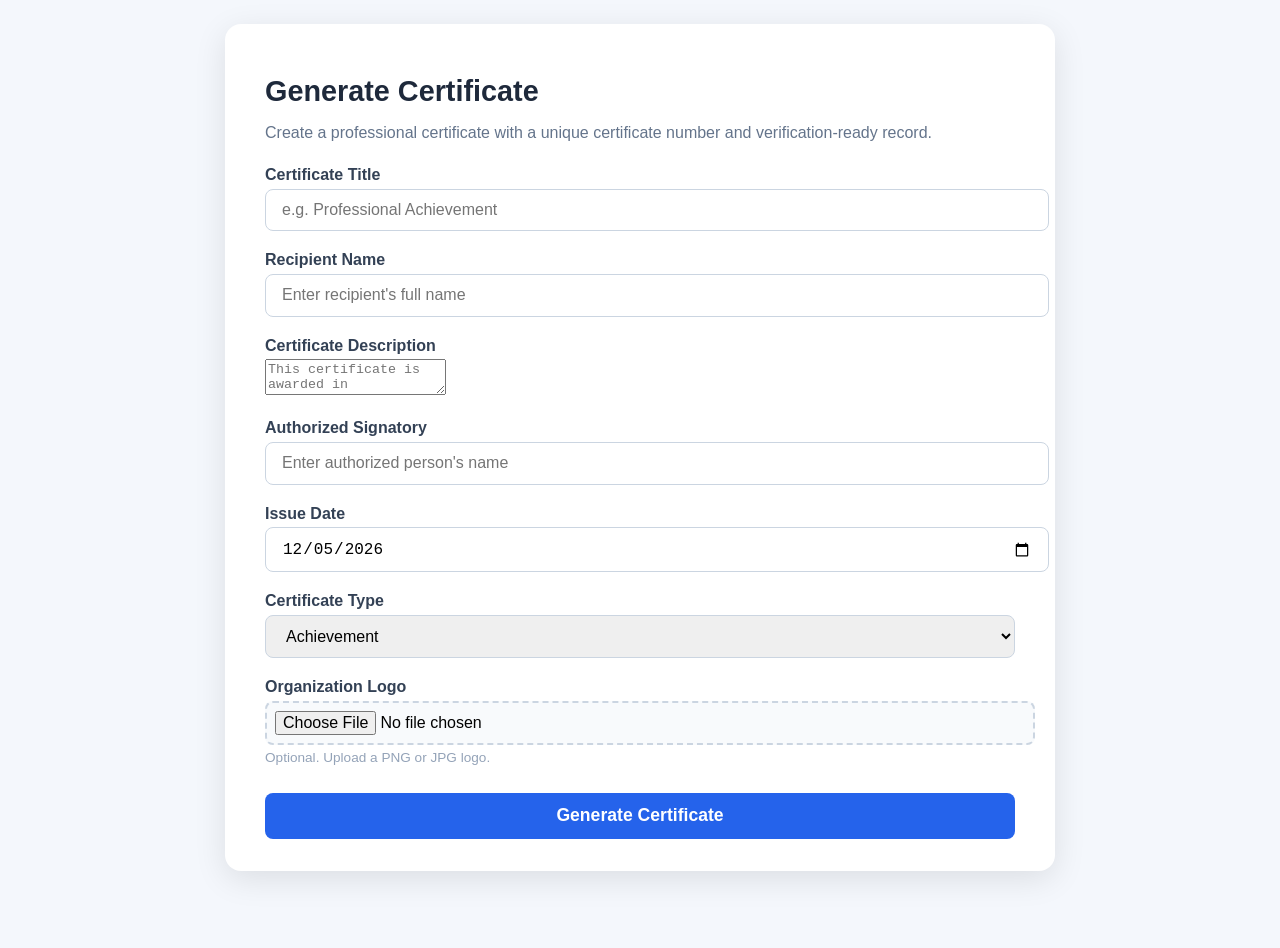
<file: certificate -generator.html>
<!DOCTYPE html>
<html lang="en">
<head>
    <meta charset="UTF-8">
    <meta name="viewport" content="width=device-width, initial-scale=1.0">

    <title>Generate Certificate | CertificateHub</title>

    <link rel="stylesheet" href="style.css">
</head>

<body>

<div class="container">

    <h1>Generate Certificate</h1>

    <p>
        Create a professional certificate with a unique certificate number
        and verification-ready record.
    </p>

    <form id="certificateForm">

        <div class="form-group">
            <label for="certificateTitle">Certificate Title</label>
            <input
                type="text"
                id="certificateTitle"
                placeholder="e.g. Professional Achievement"
                required
            >
        </div>

        <div class="form-group">
            <label for="recipientName">Recipient Name</label>
            <input
                type="text"
                id="recipientName"
                placeholder="Enter recipient's full name"
                required
            >
        </div>

        <div class="form-group">
            <label for="description">Certificate Description</label>
            <textarea
                id="description"
                placeholder="This certificate is awarded in recognition of..."
                required
            ></textarea>
        </div>

        <div class="form-group">
            <label for="issuerName">Authorized Signatory</label>
            <input
                type="text"
                id="issuerName"
                placeholder="Enter authorized person's name"
                required
            >
        </div>

        <div class="form-group">
            <label for="issueDate">Issue Date</label>
            <input
                type="date"
                id="issueDate"
                required
            >
        </div>

        <div class="form-group">
            <label for="certificateType">Certificate Type</label>

            <select id="certificateType">
                <option value="Achievement">Achievement</option>
                <option value="Completion">Completion</option>
                <option value="Participation">Participation</option>
                <option value="Excellence">Excellence</option>
            </select>
        </div>

        <div class="form-group">
            <label for="logoUpload">Organization Logo</label>
            <input
                type="file"
                id="logoUpload"
                accept="image/*"
            >

            <small>
                Optional. Upload a PNG or JPG logo.
            </small>
        </div>

        <button type="submit">
            Generate Certificate
        </button>

    </form>

    <section id="previewArea" style="display:none;">

        <h2>Certificate Preview</h2>

        <div id="certificatePreview">

            <div
                class="certificate"
                id="certificate"
                style="
                    width:100%;
                    max-width:900px;
                    min-height:620px;
                    margin:auto;
                    padding:60px;
                    display:flex;
                    flex-direction:column;
                    align-items:center;
                    justify-content:center;
                    text-align:center;
                "
            >

                <div
                    id="certificateLogo"
                    style="
                        width:90px;
                        height:90px;
                        margin-bottom:18px;
                        display:none;
                    "
                ></div>

                <div
                    style="
                        font-family:'Inter',sans-serif;
                        color:#8A7239;
                        font-size:13px;
                        letter-spacing:4px;
                        font-weight:600;
                        margin-bottom:12px;
                    "
                >
                    CERTIFICATEHUB
                </div>

                <div
                    style="
                        font-family:'Inter',sans-serif;
                        color:#7A2331;
                        font-size:12px;
                        font-weight:600;
                        letter-spacing:3px;
                        margin-bottom:20px;
                    "
                >
                    VERIFIED
                </div>

                <div
                    id="previewType"
                    style="
                        font-family:'Fraunces',serif;
                        color:#101B2D;
                        font-size:15px;
                        letter-spacing:2px;
                        margin-bottom:8px;
                        text-transform:uppercase;
                    "
                >
                    CERTIFICATE OF ACHIEVEMENT
                </div>

                <h2
                    id="previewTitle"
                    style="
                        font-family:'Fraunces',serif;
                        color:#101B2D;
                        font-size:38px;
                        font-weight:500;
                        margin:0 0 22px;
                    "
                >
                    Professional Achievement
                </h2>

                <div
                    style="
                        color:#5C6478;
                        font-family:'Inter',sans-serif;
                        font-size:13px;
                        margin-bottom:8px;
                    "
                >
                    This certificate is proudly presented to
                </div>

                <div
                    id="previewRecipient"
                    style="
                        font-family:'Fraunces',serif;
                        font-size:34px;
                        font-style:italic;
                        color:#101B2D;
                        border-bottom:1px solid #8A7239;
                        padding:0 30px 8px;
                        margin-bottom:20px;
                    "
                >
                    Your Recipient Name
                </div>

                <p
                    id="previewDescription"
                    style="
                        max-width:650px;
                        color:#5C6478;
                        font-family:'Inter',sans-serif;
                        font-size:14px;
                        line-height:1.7;
                        margin-bottom:35px;
                    "
                >
                    This certificate is awarded in recognition of outstanding achievement.
                </p>

                <div
                    style="
                        width:100%;
                        display:flex;
                        justify-content:space-between;
                        align-items:flex-end;
                        gap:30px;
                        margin-top:10px;
                    "
                >

                    <div style="text-align:center;">
                        <div
                            id="previewSignature"
                            class="signature-name"
                        >
                            Authorized Signature
                        </div>

                        <div class="signature-line"></div>

                        <div class="signature-title">
                            Authorized Signature
                        </div>
                    </div>

                    <div
                        style="
                            width:75px;
                            height:75px;
                            border-radius:50%;
                            background:#7A2331;
                            color:#F6F1E4;
                            border:4px double #C6A15B;
                            display:flex;
                            align-items:center;
                            justify-content:center;
                            text-align:center;
                            font-family:'Fraunces',serif;
                            font-size:13px;
                            line-height:1.1;
                        "
                    >
                        CH<br>
                        <span style="font-size:9px;">2026</span>
                    </div>

                    <div style="text-align:center;">
                        <div
                            id="previewNumber"
                            style="
                                font-family:'Inter',sans-serif;
                                font-size:12px;
                                font-weight:600;
                                color:#101B2D;
                                margin-bottom:6px;
                            "
                        >
                            CH-2026-001
                        </div>

                        <div
                            id="previewDate"
                            style="
                                font-family:'Inter',sans-serif;
                                font-size:11px;
                                color:#5C6478;
                            "
                        >
                            2026
                        </div>
                    </div>

                </div>

            </div>

        </div>

        <button
            type="button"
            class="printBtn"
            onclick="window.print()"
        >
            Print / Save as PDF
        </button>

    </section>

</div>

<script>
    const form = document.getElementById("certificateForm");

    const previewArea = document.getElementById("previewArea");

    const previewTitle = document.getElementById("previewTitle");
    const previewRecipient = document.getElementById("previewRecipient");
    const previewDescription = document.getElementById("previewDescription");
    const previewSignature = document.getElementById("previewSignature");
    const previewDate = document.getElementById("previewDate");
    const previewType = document.getElementById("previewType");
    const previewNumber = document.getElementById("previewNumber");

    const logoUpload = document.getElementById("logoUpload");
    const certificateLogo = document.getElementById("certificateLogo");

    document.getElementById("issueDate").value =
        new Date().toISOString().split("T")[0];

    form.addEventListener("submit", function(event) {

        event.preventDefault();

        const title =
            document.getElementById("certificateTitle").value.trim();

        const recipient =
            document.getElementById("recipientName").value.trim();

        const description =
            document.getElementById("description").value.trim();

        const issuer =
            document.getElementById("issuerName").value.trim();

        const date =
            document.getElementById("issueDate").value;

        const type =
            document.getElementById("certificateType").value;

        previewTitle.textContent =
            title || "Professional Achievement";

        previewRecipient.textContent =
            recipient || "Your Recipient Name";

        previewDescription.textContent =
            description ||
            "This certificate is awarded in recognition of outstanding achievement.";

        previewSignature.textContent =
            issuer || "Authorized Signature";

        previewType.textContent =
            "CERTIFICATE OF " + type.toUpperCase();

        if (date) {
            const formattedDate =
                new Date(date + "T00:00:00").toLocaleDateString(
                    "en-US",
                    {
                        year: "numeric",
                        month: "long",
                        day: "numeric"
                    }
                );

            previewDate.textContent = formattedDate;
        }

        const year =
            date
                ? new Date(date + "T00:00:00").getFullYear()
                : new Date().getFullYear();

        const randomNumber =
            Math.floor(100 + Math.random() * 900);

        previewNumber.textContent =
            "CH-" + year + "-" + randomNumber;

        previewArea.style.display = "block";

        previewArea.scrollIntoView({
            behavior: "smooth",
            block: "start"
        });
    });

    logoUpload.addEventListener("change", function() {

        const file = this.files[0];

        if (!file) {
            certificateLogo.style.display = "none";
            certificateLogo.innerHTML = "";
            return;
        }

        const reader = new FileReader();

        reader.onload = function(event) {

            certificateLogo.style.display = "block";

            certificateLogo.innerHTML = `
                <img
                    src="${event.target.result}"
                    alt="Organization logo"
                    style="
                        width:90px;
                        height:90px;
                        object-fit:contain;
                    "
                >
            `;
        };

        reader.readAsDataURL(file);
    });
</script>

</body>
</html>
</file>
<file: style.css>
{
margin: 0;
padding: 0;
box-sizing: border-box;
}


body {
font-family: "Segoe UI", Tahoma, Geneva, Verdana, sans-serif;
background: #f4f7fc;
display: flex;
justify-content: center;
align-items: flex-start;
min-height: 100vh;
padding: 1rem;
}

.container {
background: white;
max-width: 750px;
width: 100%;
padding: 2rem 2.5rem;
border-radius: 16px;
box-shadow: 0 8px 32px rgba(0, 0, 0, 0.1);
}

h1 {
font-size: 1.8rem;
color: #1e293b;
margin-bottom: 0.25rem;
}

p {
color: #64748b;
margin-bottom: 1.5rem;
}

.form-group {
margin-bottom: 1.25rem;
}

label {
display: block;
font-weight: 600;
margin-bottom: 0.3rem;
color: #334155;
}

input,
select {
width: 100%;
padding: 0.7rem 1rem;
border: 1px solid #cbd5e1;
border-radius: 8px;
font-size: 1rem;
}

input:focus,
select:focus {
outline: none;
border-color: #3b82f6;
}

input[type="file"] {
padding: 0.5rem;
border: 2px dashed #cbd5e1;
background: #f8fafc;
cursor: pointer;
}

button {
width: 100%;
padding: 0.8rem;
background: #2563eb;
color: white;
font-size: 1.1rem;
font-weight: 600;
border: none;
border-radius: 8px;
cursor: pointer;
margin-top: 0.5rem;
}

button:hover {
background: #1d4ed8;
}

small {
display: block;
margin-top: 0.3rem;
color: #94a3b8;
font-size: 0.85rem;
}

#previewArea {
margin-top: 2rem;
width: 100%;
overflow-x: auto;
}

#previewArea h2 {
color: #1e293b;
border-bottom: 3px solid #2563eb;
padding-bottom: 0.5rem;
margin-bottom: 1.5rem;
display: inline-block;
}

footer {
display: none !important;
}

/* ==========================================
MOBILE
========================================== */

@media (max-width: 500px) {

.container {  
    padding: 1.5rem;  
}  

h1 {  
    font-size: 1.3rem;  
}  

button {  
    font-size: 1rem;  
}

}

/* ==========================================
CERTIFICATE PDF PRINTING
LANDSCAPE — ONE PAGE
========================================== */

@page {
size: A4 landscape;
margin: 0;
}

@media print {

html,  
body {  
    width: 297mm !important;  
    height: 210mm !important;  
    margin: 0 !important;  
    padding: 0 !important;  
    background: white !important;  
}  

body {  
    display: block !important;  
}  

body * {  
    visibility: hidden !important;  
}  

#previewArea,  
#previewArea * {  
    visibility: visible !important;  
}  

#previewArea {  
    position: absolute !important;  
    left: 0 !important;  
    top: 0 !important;  
    width: 297mm !important;  
    height: 210mm !important;  
    margin: 0 !important;  
    padding: 0 !important;  
    overflow: hidden !important;  
}  

#previewArea h2 {  
    display: none !important;  
}  

#certificatePreview {  
    position: absolute !important;  
    left: 0 !important;  
    top: 0 !important;  
    width: 297mm !important;  
    height: 210mm !important;  
    margin: 0 !important;  
    padding: 0 !important;  
    overflow: hidden !important;  
}  

#certificatePreview .certificate {  
    position: absolute !important;  
    left: 0 !important;  
    top: 0 !important;  

    width: 297mm !important;  
    height: 210mm !important;  

    max-width: none !important;  
    min-height: 0 !important;  

    margin: 0 !important;  

    transform: none !important;  

    page-break-before: avoid !important;  
    page-break-after: avoid !important;  
    page-break-inside: avoid !important;  

    overflow: hidden !important;  
}  

#certificatePreview .printBtn {  
    display: none !important;  
    visibility: hidden !important;  
}  

footer {  
    display: none !important;  
}

}

/* ==========================================
PROFESSIONAL SIGNATURE
========================================== */

.signature-name {
font-family: "Brush Script MT", "Segoe Script", cursive;
font-size: 1.8rem;
font-style: italic;
color: #1e293b;
margin-bottom: 5px;
}

.signature-line {
width: 180px;
border-top: 1px solid #334155;
margin: 0 auto 6px;
}

.signature-title {
font-size: 0.8rem;
color: #64748b;
text-transform: uppercase;
letter-spacing: 1px;
}
/* =========================================
RULES & POLICIES
========================================= */

.policy-section {
margin-bottom: 35px;
}

.policy-card {
width: 100%;
display: flex;
align-items: center;
gap: 15px;

padding: 18px 20px;

background: #111827;
color: white;

border: 1px solid rgba(255,255,255,0.08);
border-radius: 14px;

cursor: pointer;
text-align: left;

box-shadow:
0 5px 20px rgba(0,0,0,0.15);

transition:
transform 0.2s,
box-shadow 0.2s;
}

.policy-card:hover {
transform: translateY(-2px);

box-shadow:
0 8px 25px rgba(0,0,0,0.22);
}

.policy-icon {
width: 48px;
height: 48px;

display: flex;
align-items: center;
justify-content: center;

background: rgba(201,162,78,0.15);

border: 1px solid rgba(201,162,78,0.4);

border-radius: 12px;

font-size: 24px;

flex-shrink: 0;
}

.policy-content {
flex: 1;
}

.policy-content h3 {
margin-bottom: 5px;
color: #ffffff;
font-size: 17px;
}

.policy-content p {
margin: 0;
color: #9ca3af;
font-size: 13px;
line-height: 1.5;
}

.policy-arrow {
font-size: 24px;
color: #C9A24E;
}

/* =========================================
POLICY MODAL
========================================= */

.policy-modal {
position: fixed;

inset: 0;

background: rgba(0,0,0,0.75);

display: none;

align-items: center;
justify-content: center;

padding: 20px;

z-index: 9999;
}

.policy-modal.active {
display: flex;
}

.policy-modal-box {
width: 100%;
max-width: 600px;

max-height: 85vh;

overflow-y: auto;

background: #111827;

color: white;

border: 1px solid rgba(201,162,78,0.35);

border-radius: 18px;

padding: 25px;

box-shadow:
0 20px 60px rgba(0,0,0,0.5);
}

.policy-modal-header {
display: flex;

align-items: center;

justify-content: space-between;

margin-bottom: 20px;

padding-bottom: 15px;

border-bottom: 1px solid rgba(255,255,255,0.1);
}

.policy-modal-header h2 {
color: #C9A24E;
font-size: 22px;
}

.close-policy {
background: transparent;

border: none;

color: #9ca3af;

font-size: 28px;

cursor: pointer;
}

.close-policy:hover {
color: white;
}

.policy-item {
margin-bottom: 18px;
}

.policy-item h3 {
color: #ffffff;

font-size: 15px;

margin-bottom: 5px;
}

.policy-item p {
color: #9ca3af;

font-size: 14px;

line-height: 1.6;

margin: 0;
}

.policy-footer {
margin-top: 20px;

padding-top: 15px;

border-top: 1px solid rgba(255,255,255,0.1);

color: #6b7280;

font-size: 12px;

text-align: center;
}
</file>
